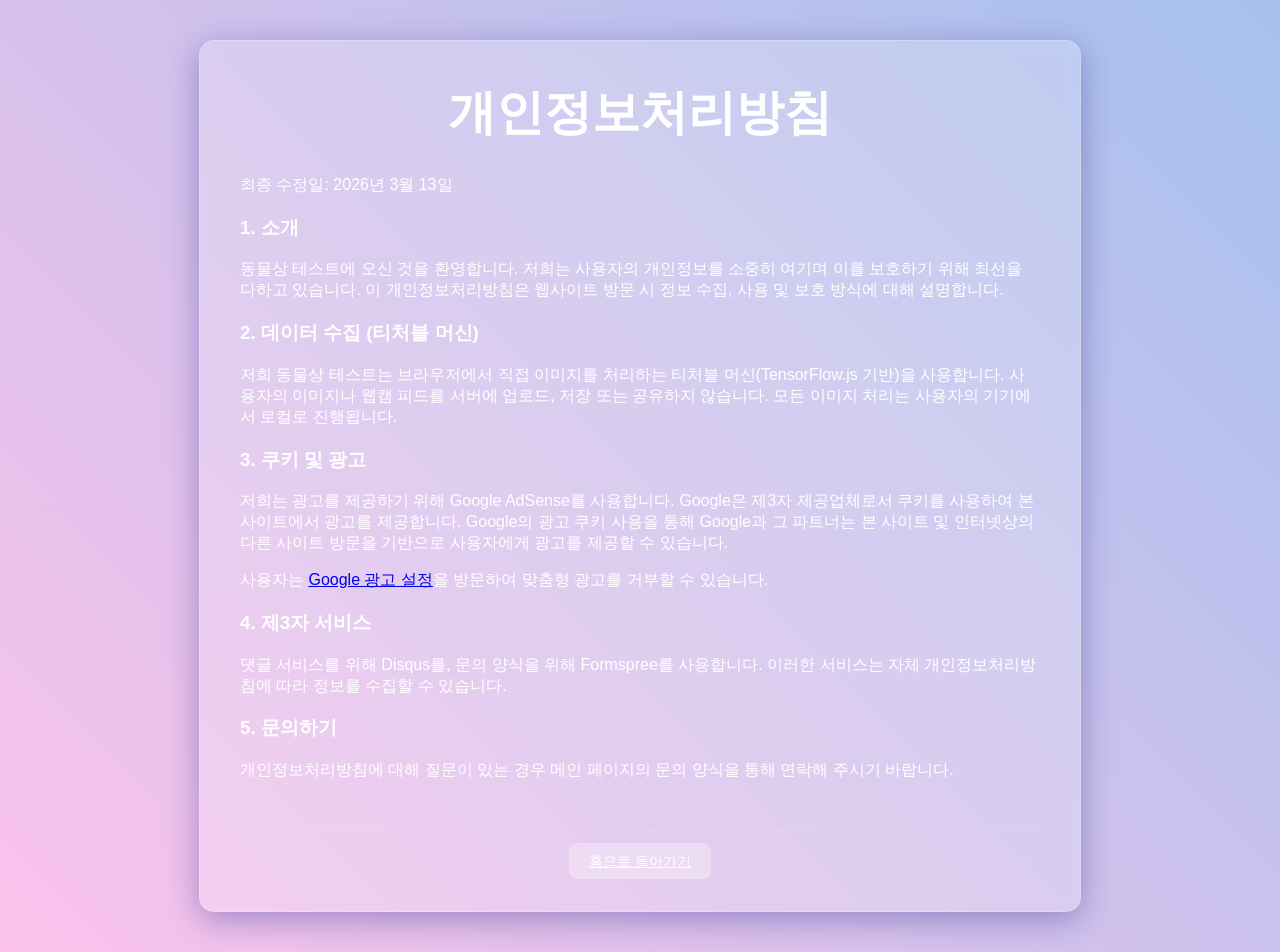
<file: privacy.html>
<!DOCTYPE html>
<html lang="ko">
<head>
    <meta charset="UTF-8">
    <meta name="viewport" content="width=device-width, initial-scale=1.0">
    <title>개인정보처리방침 - 동물상 테스트</title>
    <link rel="stylesheet" href="style.css">
</head>
<body>
    <div class="container">
        <header class="main-header">
            <h1>개인정보처리방침</h1>
        </header>
        <div class="content-body" style="text-align: left; color: var(--text-color);">
            <p>최종 수정일: 2026년 3월 13일</p>
            <h3>1. 소개</h3>
            <p>동물상 테스트에 오신 것을 환영합니다. 저희는 사용자의 개인정보를 소중히 여기며 이를 보호하기 위해 최선을 다하고 있습니다. 이 개인정보처리방침은 웹사이트 방문 시 정보 수집, 사용 및 보호 방식에 대해 설명합니다.</p>
            
            <h3>2. 데이터 수집 (티처블 머신)</h3>
            <p>저희 동물상 테스트는 브라우저에서 직접 이미지를 처리하는 티처블 머신(TensorFlow.js 기반)을 사용합니다. 사용자의 이미지나 웹캠 피드를 서버에 업로드, 저장 또는 공유하지 않습니다. 모든 이미지 처리는 사용자의 기기에서 로컬로 진행됩니다.</p>
            
            <h3>3. 쿠키 및 광고</h3>
            <p>저희는 광고를 제공하기 위해 Google AdSense를 사용합니다. Google은 제3자 제공업체로서 쿠키를 사용하여 본 사이트에서 광고를 제공합니다. Google의 광고 쿠키 사용을 통해 Google과 그 파트너는 본 사이트 및 인터넷상의 다른 사이트 방문을 기반으로 사용자에게 광고를 제공할 수 있습니다.</p>
            <p>사용자는 <a href="https://www.google.com/settings/ads" target="_blank">Google 광고 설정</a>을 방문하여 맞춤형 광고를 거부할 수 있습니다.</p>
            
            <h3>4. 제3자 서비스</h3>
            <p>댓글 서비스를 위해 Disqus를, 문의 양식을 위해 Formspree를 사용합니다. 이러한 서비스는 자체 개인정보처리방침에 따라 정보를 수집할 수 있습니다.</p>
            
            <h3>5. 문의하기</h3>
            <p>개인정보처리방침에 대해 질문이 있는 경우 메인 페이지의 문의 양식을 통해 연락해 주시기 바랍니다.</p>
        </div>
        <footer class="site-footer">
            <a href="index.html" class="secondary-btn">홈으로 돌아가기</a>
        </footer>
    </div>
</body>
</html>
</file>
<file: style.css>
:root {
    /* Light Mode */
    --bg-gradient: linear-gradient(45deg, #fbc2eb, #a6c1ee);
    --container-bg: rgba(255, 255, 255, 0.2);
    --nav-bg: rgba(255, 255, 255, 0.1);
    --text-color: #ffffff;
    --ball-bg: #ffffff;
    --ball-text: #333333;
    --button-bg: #ffffff;
    --button-text: #333333;
    --toggle-btn-bg: rgba(255, 255, 255, 0.3);
    --bar-bg: rgba(255, 255, 255, 0.2);
    --bar-fill: #ffffff;
}

[data-theme='dark'] {
    /* Dark Mode */
    --bg-gradient: linear-gradient(45deg, #2c3e50, #000000);
    --container-bg: rgba(0, 0, 0, 0.5);
    --nav-bg: rgba(0, 0, 0, 0.8);
    --text-color: #f1f1f1;
    --ball-bg: #444444;
    --ball-text: #ffffff;
    --button-bg: #333333;
    --button-text: #ffffff;
    --toggle-btn-bg: rgba(0, 0, 0, 0.5);
    --bar-bg: rgba(255, 255, 255, 0.1);
    --bar-fill: #4fc3f7;
}

body {
    font-family: 'Arial', sans-serif;
    display: flex;
    flex-direction: column;
    align-items: center;
    min-height: 100vh;
    margin: 0;
    padding: 0;
    background: var(--bg-gradient);
    transition: background 0.5s ease;
    scroll-behavior: smooth;
}

/* Navigation Bar */
.top-nav {
    width: 100%;
    background: var(--nav-bg);
    backdrop-filter: blur(10px);
    -webkit-backdrop-filter: blur(10px);
    padding: 15px 0;
    position: sticky;
    top: 0;
    z-index: 1000;
    display: flex;
    justify-content: center;
    gap: 30px;
    box-shadow: 0 2px 10px rgba(0,0,0,0.1);
}

.nav-link {
    color: var(--text-color);
    text-decoration: none;
    font-weight: bold;
    font-size: 1.1em;
    opacity: 0.8;
    transition: opacity 0.3s ease;
}

.nav-link:hover {
    opacity: 1;
}

.container {
    text-align: center;
    background: var(--container-bg);
    padding: 40px;
    border-radius: 15px;
    box-shadow: 0 8px 32px 0 rgba(31, 38, 135, 0.37);
    backdrop-filter: blur(4px);
    -webkit-backdrop-filter: blur(4px);
    border: 1px solid rgba(255, 255, 255, 0.18);
    position: relative;
    transition: all 0.5s ease;
    width: 90%;
    max-width: 800px;
    margin: 40px 0;
}

.main-header {
    margin-bottom: 30px;
}

.main-header h1 {
    font-size: 3em;
    margin: 0;
    color: var(--text-color);
}

.main-header p {
    color: var(--text-color);
    opacity: 0.8;
}

/* Animal Test Styles */
.animal-test-section {
    margin-bottom: 40px;
}

.tool-description {
    text-align: left;
    margin-top: 30px;
    padding: 20px;
    background: rgba(255, 255, 255, 0.05);
    border-radius: 10px;
    color: var(--text-color);
    line-height: 1.6;
}

.tool-description h3 {
    margin-top: 0;
}

.upload-container {
    margin-bottom: 30px;
}

.upload-label {
    display: block;
    cursor: pointer;
}

#image-preview-container {
    width: 100%;
    max-width: 400px;
    aspect-ratio: 1/1;
    margin: 0 auto;
    border: 3px dashed var(--text-color);
    border-radius: 15px;
    display: flex;
    justify-content: center;
    align-items: center;
    overflow: hidden;
    position: relative;
    background: rgba(255, 255, 255, 0.05);
    transition: all 0.3s ease;
}

#image-preview-container:hover {
    background: rgba(255, 255, 255, 0.1);
    transform: scale(1.02);
}

#image-preview {
    width: 100%;
    height: 100%;
    object-fit: cover;
}

#upload-placeholder {
    display: flex;
    flex-direction: column;
    align-items: center;
    color: var(--text-color);
}

.upload-icon {
    font-size: 3em;
    margin-bottom: 10px;
}

#loading-spinner {
    color: var(--text-color);
    font-weight: bold;
    margin: 10px 0;
}

.prediction-bar-container {
    display: flex;
    align-items: center;
    margin-bottom: 15px;
    gap: 15px;
    max-width: 500px;
    margin-left: auto;
    margin-right: auto;
}

.prediction-label {
    width: 80px;
    text-align: right;
    font-weight: bold;
    color: var(--text-color);
}

.prediction-bar {
    flex-grow: 1;
    height: 20px;
    background: var(--bar-bg);
    border-radius: 10px;
    overflow: hidden;
}

.prediction-fill {
    height: 100%;
    background: var(--bar-fill);
    transition: width 0.3s ease;
}

.prediction-percent {
    width: 50px;
    text-align: left;
    color: var(--text-color);
    font-size: 0.9em;
}

/* Lotto & Others */
.lotto-section h2 {
    color: var(--text-color);
}

.lotto-numbers-container {
    display: flex;
    justify-content: center;
    margin: 20px 0;
}

.lotto-ball {
    width: 50px;
    height: 50px;
    border-radius: 50%;
    background-color: var(--ball-bg);
    display: flex;
    justify-content: center;
    align-items: center;
    margin: 0 5px;
    font-size: 1.2em;
    font-weight: bold;
    color: var(--ball-text);
    box-shadow: 0 4px 8px rgba(0,0,0,0.2);
}

.secondary-btn {
    padding: 10px 20px;
    border: none;
    border-radius: 8px;
    background: var(--toggle-btn-bg);
    color: var(--text-color);
    cursor: pointer;
}

.about-section {
    color: var(--text-color);
    line-height: 1.6;
}

.divider {
    border: 0;
    height: 1px;
    background: rgba(255, 255, 255, 0.2);
    margin: 40px 0;
}

.theme-toggle {
    position: absolute;
    top: 20px;
    right: 20px;
}

#theme-btn {
    background: var(--toggle-btn-bg);
    border: none;
    border-radius: 50%;
    width: 40px;
    height: 40px;
    font-size: 1.2em;
    cursor: pointer;
    color: var(--text-color);
}

.contact-form {
    display: flex;
    flex-direction: column;
    gap: 15px;
    max-width: 400px;
    margin: 0 auto;
}

.contact-form input, .contact-form textarea {
    padding: 12px;
    border-radius: 8px;
    border: 1px solid rgba(255, 255, 255, 0.3);
    background: var(--container-bg);
    color: var(--text-color);
}

.submit-btn {
    padding: 12px;
    border: none;
    border-radius: 8px;
    background-color: var(--button-bg);
    color: var(--button-text);
    font-weight: bold;
    cursor: pointer;
}

.comments-section {
    margin-top: 20px;
    text-align: left;
    background: rgba(255, 255, 255, 0.05);
    padding: 20px;
    border-radius: 10px;
}

/* Footer */
.site-footer {
    margin-top: 50px;
    padding-top: 20px;
    border-top: 1px solid rgba(255, 255, 255, 0.1);
    color: var(--text-color);
    font-size: 0.9em;
}

.footer-links {
    margin-top: 10px;
}

.footer-links a {
    color: var(--text-color);
    text-decoration: none;
    margin: 0 10px;
    opacity: 0.7;
}

.footer-links a:hover {
    opacity: 1;
}
</file>
